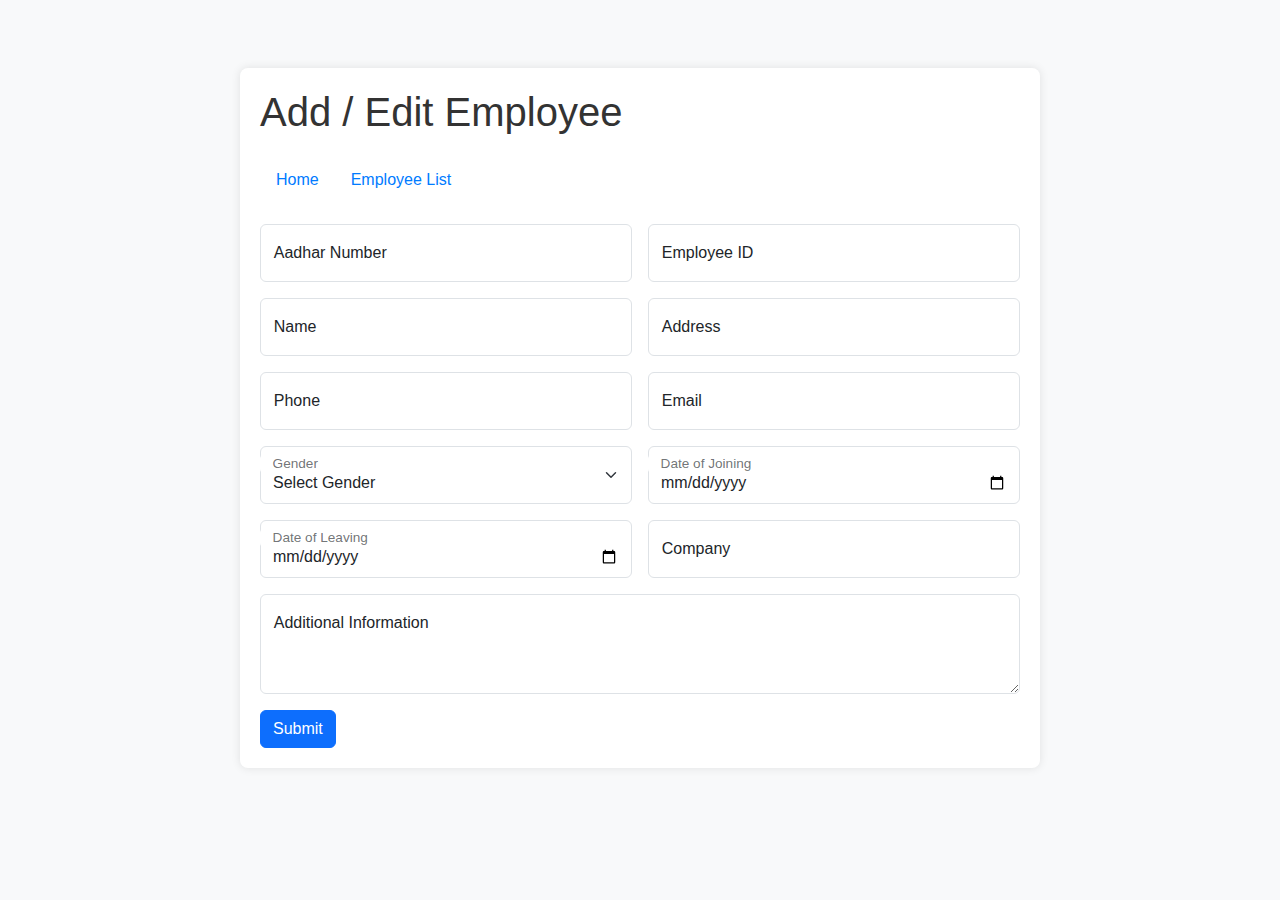
<file: add-employee.html>
<!DOCTYPE html>
<html lang="en">
<head>
    <meta charset="UTF-8">
    <meta name="viewport" content="width=device-width, initial-scale=1.0">
    <title>Add / Edit Employee</title>
    <link href="https://cdnjs.cloudflare.com/ajax/libs/bootstrap/5.3.0/css/bootstrap.min.css" rel="stylesheet">
    <link rel="stylesheet" href="styles.css">
    <script src="https://apis.google.com/js/api.js"></script>
    <script type="module" src="app.js" defer></script>
</head>
<body>
    <div class="container mt-5">
        <h1 class="mb-4">Add / Edit Employee</h1>
        <nav class="nav nav-pills mb-4">
            <a class="nav-link" href="index.html">Home</a>
            <a class="nav-link" href="employee-list.html">Employee List</a>
        </nav>
        <form id="employee-form" class="row g-3" onsubmit="return validateForm()">
            <div class="form-floating col-md-6">
                <input type="text" class="form-control" id="aadhar" name="aadhar" placeholder="Aadhar Number" required>
                <label for="aadhar">Aadhar Number</label>
            </div>
            <div class="form-floating col-md-6">
                <input type="text" class="form-control" id="id" name="id" placeholder="Employee ID" required>
                <label for="id">Employee ID</label>
            </div>
            <div class="form-floating col-md-6">
                <input type="text" class="form-control" id="name" name="name" placeholder="Name" required>
                <label for="name">Name</label>
            </div>
            <div class="form-floating col-md-6">
                <input type="text" class="form-control" id="address" name="address" placeholder="Address">
                <label for="address">Address</label>
            </div>
            <div class="form-floating col-md-6">
                <input type="text" class="form-control" id="phone" name="phone" placeholder="Phone">
                <label for="phone">Phone</label>
            </div>
            <div class="form-floating col-md-6">
                <input type="email" class="form-control" id="email" name="email" placeholder="Email">
                <label for="email">Email</label>
            </div>
            <div class="form-floating col-md-6">
                <select class="form-select" id="gender" name="gender" required>
                    <option value="">Select Gender</option>
                    <option value="Male">Male</option>
                    <option value="Female">Female</option>
                    <option value="Other">Other</option>
                </select>
                <label for="gender">Gender</label>
            </div>
            <div class="form-floating col-md-6">
                <input type="date" class="form-control" id="dateOfJoining" name="dateOfJoining">
                <label for="dateOfJoining">Date of Joining</label>
            </div>
            <div class="form-floating col-md-6">
                <input type="date" class="form-control" id="dateOfLeaving" name="dateOfLeaving">
                <label for="dateOfLeaving">Date of Leaving</label>
            </div>
            <div class="form-floating col-md-6">
                <input type="text" class="form-control" id="company" name="company" placeholder="Company" required>
                <label for="company">Company</label>
            </div>
            <div class="form-floating col-12">
                <textarea class="form-control" placeholder="Additional Information" id="additionalInfo" name="additionalInfo" style="height: 100px;"></textarea>
                <label for="additionalInfo">Additional Information</label>
            </div>
            <div class="col-12">
                <button type="submit" class="btn btn-primary">Submit</button>
            </div>
        </form>
    </div>
    <script src="https://code.jquery.com/jquery-3.6.0.min.js"></script>
    <script src="https://cdnjs.cloudflare.com/ajax/libs/bootstrap/5.3.0/js/bootstrap.bundle.min.js"></script>
    <script>
        async function validateForm() {
            var aadhar = document.forms["employee-form"]["aadhar"].value;
            var id = document.forms["employee-form"]["id"].value;
            var name = document.forms["employee-form"]["name"].value;
            var phone = document.forms["employee-form"]["phone"].value;
            var email = document.forms["employee-form"]["email"].value;
            var gender = document.forms["employee-form"]["gender"].value;
            var dateOfJoining = document.forms["employee-form"]["dateOfJoining"].value;
            var dateOfLeaving = document.forms["employee-form"]["dateOfLeaving"].value;
            var company = document.forms["employee-form"]["company"].value;
            var additionalInfo = document.forms["employee-form"]["additionalInfo"].value;
    
            // Aadhar validation
            if (aadhar === "" || isNaN(aadhar)) {
                alert("Aadhar must be a number.");
                return false;
            }
    
            // Email validation
            var emailPattern = /^[^\s@]+@[^\s@]+\.[^\s@]+$/;
            if (email !== "" && !emailPattern.test(email)) {
                alert("Please enter a valid email address.");
                return false;
            }
    
            // Mandatory field validation
            if (aadhar === "" || id === "" || name === "" || gender === "" || company === "") {
                alert("Please fill in required fields.");
                return false;
            }
            addEmployee({aadhar, id, name, phone, email, gender, dateOfJoining, dateOfLeaving, company, additionalInfo});

            // All validations passed, form can be submitted
            return true;
        }
    </script>
    
</body>
</html>
</file>
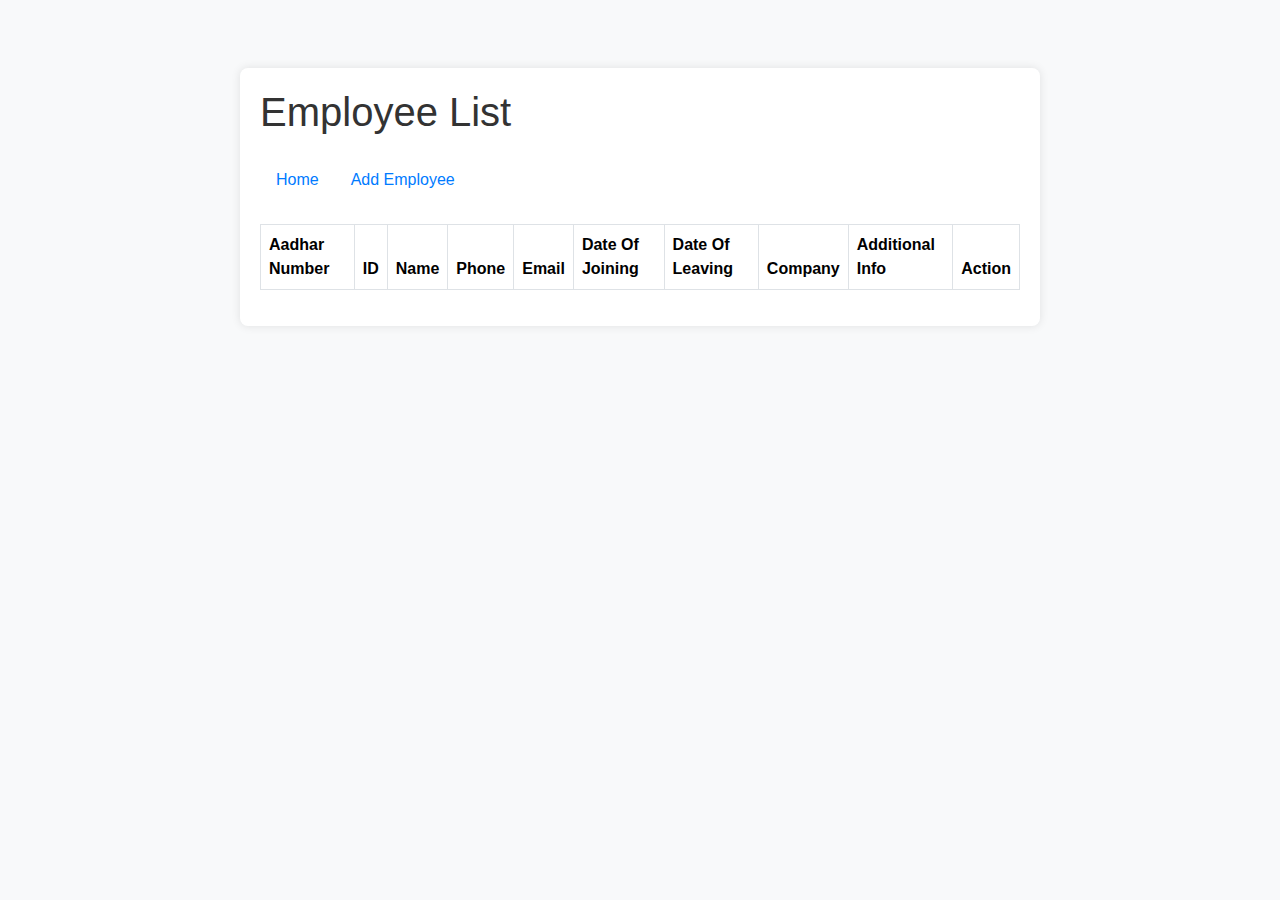
<file: employee-list.html>
<!DOCTYPE html>
<html lang="en">
  <head>
    <meta charset="UTF-8" />
    <meta name="viewport" content="width=device-width, initial-scale=1.0" />
    <title>Employee List</title>
    <link
      href="https://cdnjs.cloudflare.com/ajax/libs/bootstrap/5.3.0/css/bootstrap.min.css"
      rel="stylesheet"
    />
    <link
      rel="stylesheet"
      href="https://cdn.datatables.net/1.11.3/css/dataTables.bootstrap5.min.css"
    />
    <link rel="stylesheet" href="styles.css" />
  </head>
  <body>
    <div class="container mt-5">
      <h1 class="mb-4">Employee List</h1>
      <nav class="nav nav-pills mb-4">
        <a class="nav-link" href="index.html">Home</a>
        <a class="nav-link" href="add-employee.html">Add Employee</a>
      </nav>
      <div class="table-responsive">
        <!-- To make the table scrollable on small screens -->
        <table id="employee-table" class="table table-striped table-bordered">
          <thead>
            <tr>
              <th>Aadhar Number</th>
              <th>ID</th>
              <th>Name</th>
              <th>Phone</th>
              <th>Email</th>
              <th>Date Of Joining</th>
              <th>Date Of Leaving</th>
              <th>Company</th>
              <th>Additional Info</th>
              <th>Action</th>
              <!-- New column for edit/delete actions -->
            </tr>
          </thead>
          <tbody></tbody>
        </table>
      </div>
    </div>
    <script src="https://code.jquery.com/jquery-3.6.0.min.js"></script>
    <script src="https://cdn.datatables.net/1.11.3/js/jquery.dataTables.min.js"></script>
    <script src="https://cdn.datatables.net/1.11.3/js/dataTables.bootstrap5.min.js"></script>
    <script src="app.js"></script>
    <script type="">
      $(document).ready(function () {
        if ($("#employee-table").length) {
          fetchEmployees();
        }

        function fetchEmployees() {
          fetchEmployees()
            .then((response) => response.json())
            .then((data) => {
              const rows = data.values.slice(1); // Skip header row
              $("#employee-table").DataTable({
                data: rows,
                columns: [
                  { title: "ID" },
                  { title: "Name" },
                  { title: "Phone" },
                  { title: "Company" },
                  { title: "Action", orderable: false, searchable: false }, // New column for actions
                ],
                createdRow: function (row, data, index) {
                  const viewButton = `<button type="button" class="btn btn-primary btn-sm" onclick="editEmployee(${index})">View</button>`;
                  const editButton = `<button type="button" class="btn btn-primary btn-sm" onclick="editEmployee(${index})">Edit</button>`;
                  const deleteButton = `<button type="button" class="btn btn-danger btn-sm" onclick="deleteEmployee(${index})">Delete</button>`;
                  $("td", row)
                    .eq(-1)
                    .html(`${viewButton} ${editButton} ${deleteButton}`);
                },
              });
            });
        }

        // Function to edit employee
        window.editEmployee = function (index) {
          // Redirect to the edit page with the employee index as a query parameter
          window.location.href = `edit-employee.html?index=${index}`;
        };

        // Function to view employee
        window.viewEmployee = function (index) {
          // Redirect to the view page with the employee index as a query parameter
          window.location.href = `view-employee.html?index=${index}`;
        };

        // Function to delete employee
        window.deleteEmployee = function (index) {
          // Here you would implement the logic to delete the employee
          alert(`Delete employee at index ${index}`);
        };
      });
    </script>
  </body>
</html>
</file>
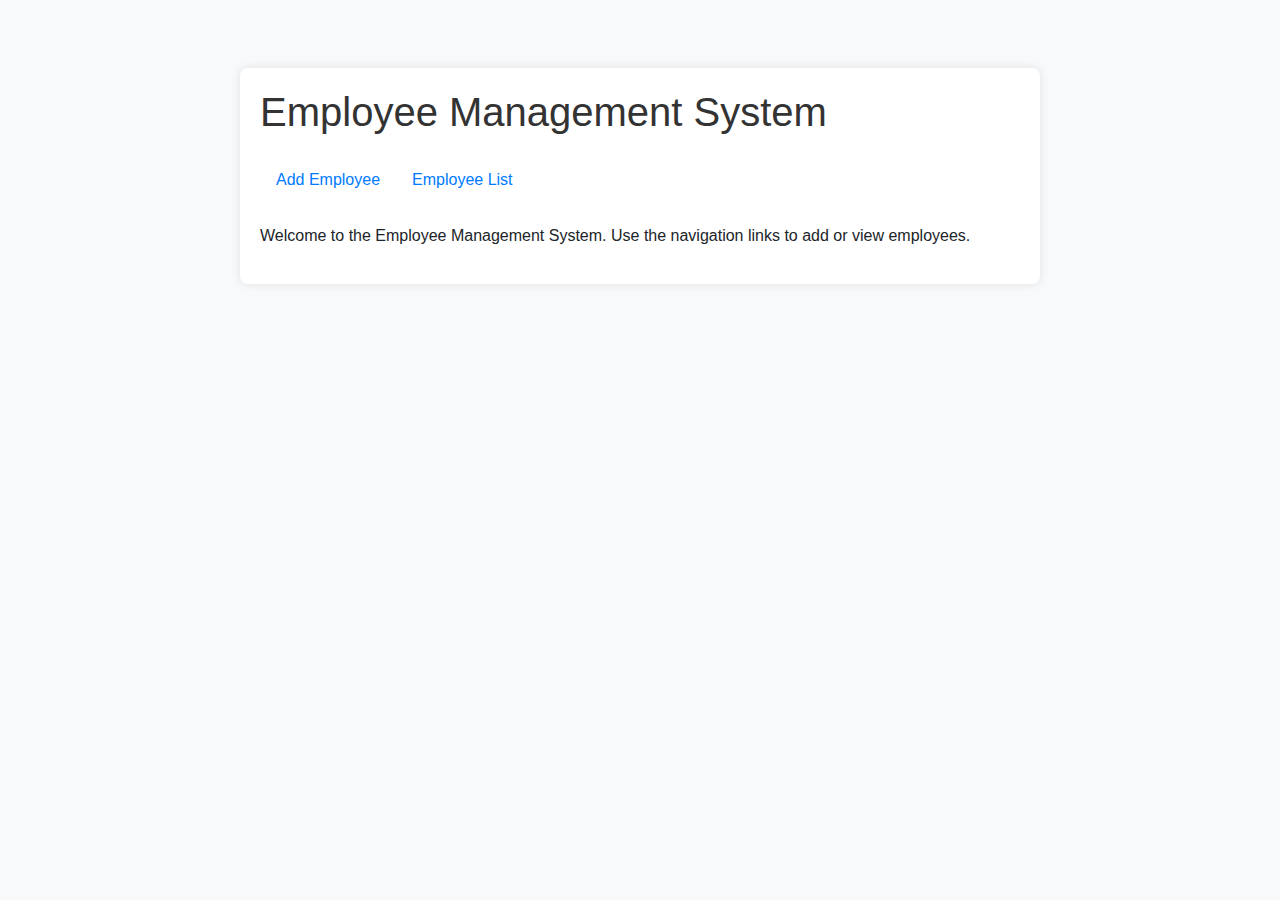
<file: home.html>
<!DOCTYPE html>
<html lang="en">
  <head>
    <meta charset="UTF-8" />
    <meta name="viewport" content="width=device-width, initial-scale=1.0" />
    <title>Employee Management System</title>
    <link
      href="https://cdnjs.cloudflare.com/ajax/libs/bootstrap/5.3.0/css/bootstrap.min.css"
      rel="stylesheet"
    />
    <link rel="stylesheet" href="styles.css" />
  </head>
  <body>
    <div class="container mt-5">
      <h1 class="mb-4">Employee Management System</h1>
      <nav class="nav nav-pills">
        <a class="nav-link" href="add-employee.html">Add Employee</a>
        <a class="nav-link" href="employee-list.html">Employee List</a>
      </nav>
      <p class="mt-4">
        Welcome to the Employee Management System. Use the navigation links to
        add or view employees.
      </p>
    </div>
    <script src="https://code.jquery.com/jquery-3.6.0.min.js"></script>
    <script src="https://cdnjs.cloudflare.com/ajax/libs/bootstrap/5.3.0/js/bootstrap.bundle.min.js"></script>
  </body>
</html>
</file>
<file: styles.css>
body {
    font-family: Arial, sans-serif;
    margin: 0;
    padding: 20px;
    left: 5px;
    background-color: #f8f9fa;
}

.container {
    max-width: 800px;
    margin: auto;
    padding: 20px;
    background-color: #fff;
    box-shadow: 0 0 10px rgba(0,0,0,0.1);
    border-radius: 8px;
}

h1 {
    color: #333;
}

nav .nav-link {
    color: #007bff;
}

nav .nav-link:hover {
    text-decoration: underline;
}

.form-floating > label {
    padding-left: 1.3rem; /* Adjust the space as needed */
}
</file>
